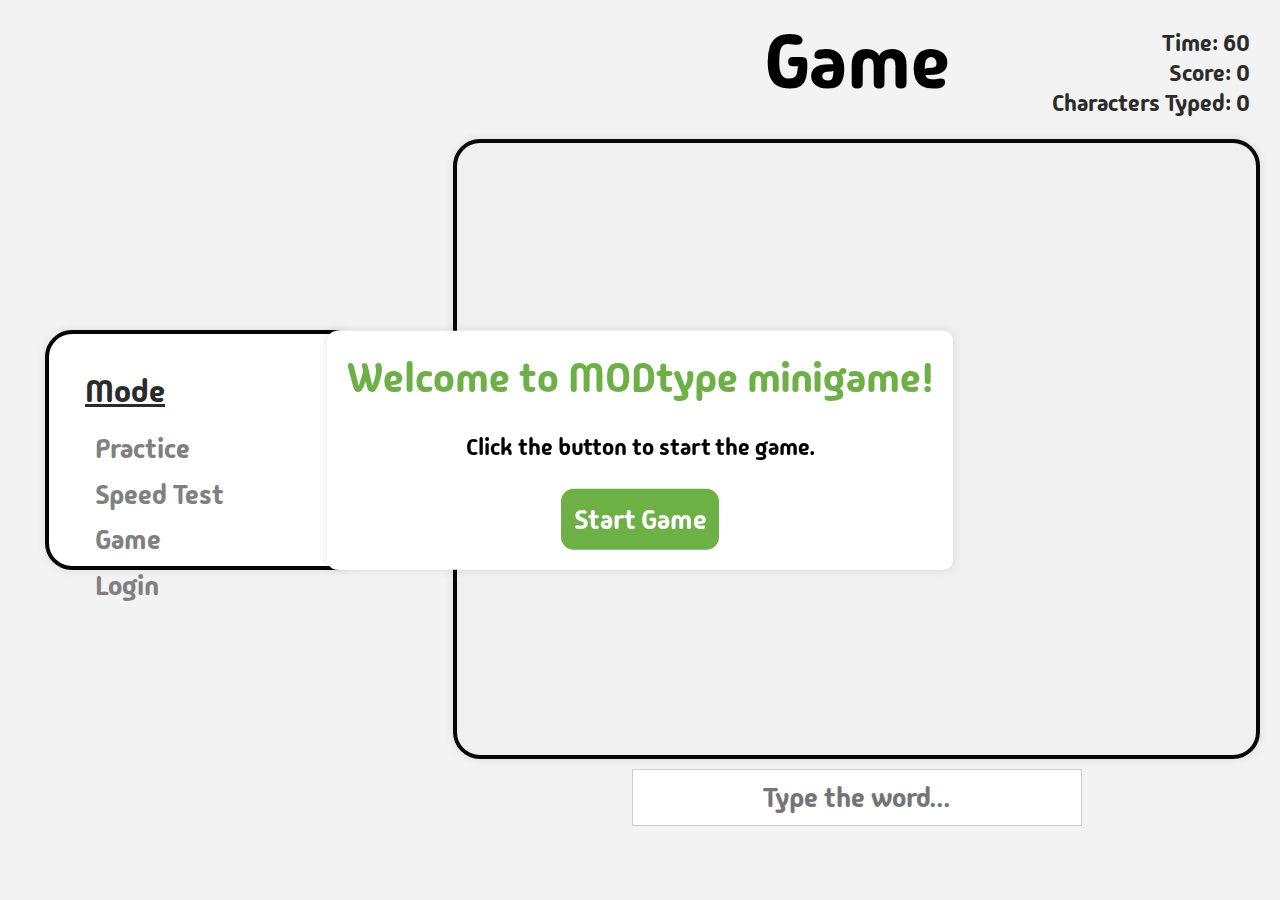
<file: minigame2.html>
<!DOCTYPE html>
<html lang="en">
<head>
    <meta charset="UTF-8">
    <meta name="viewport" content="width=device-width, initial-scale=1.0">
    <title>MODtype minigame</title>
    <link rel="stylesheet" href="stylegame2.css">
</head>
<body>
     <!--scoreboard section design------------------>
     <div class="scoreboard">
        <h3 class="underline">Mode</h3>
        <div class="mode">
          <div class="mode-item">
            <a href="play2.html">Practice</a>
        </div>
        <div class="mode-item">
            <a href="speed2.html">Speed Test</a>
        </div>
        <div class="mode-item">
            <a href="minigame2.html">Game</a>
        </div>
        <div class="mode-item">
          <a href="index.html">Login</a>
      </div>
        </div>
    </div>
      <!--END scoreboard section design-------------------->
 
    <div class="minigame">
        <div id="game-container">
            <!-- ชื่อ MODE -->
            <h1>Game</h1>
            <div class="count-box">        
                <div class="small-box">
                    <div id="timer">Time: 60</div>
                    <div id="score">Score: 0</div>
                    <div id="character-count">Characters Typed: 0</div>
                </div>
            </div>
            <div class="container">
                <!-- Added falling-words-container -->
                <div class="word-box">
                    <div id="falling-words-container"></div>
                </div>
                 <!-- Input box -->
                 <input type="text" id="input" placeholder="Type the word..." autofocus />
            </div>
        </div>
    
        <!-- Modal for Start -->
        <div id="start-modal" class="modal">
            <div class="modal-content">
                <h2>Welcome to MODtype minigame!</h2>
                <p>Click the button to start the game.</p>
                <button id="start-btn">Start Game</button>
            </div>
        </div>
        <!-- Modal for End -->
        <div id="end-modal" class="modal">
            <div class="modal-content">
                <h2>GAME OVER!</h2>
                <p id="end-message">Your score is 0.</p>
                <p id="total-characters">Total characters typed: 0</p> <!-- New paragraph for characters -->
                <p id="wpm">WPM: 0</p> <!-- New paragraph for WPM -->
                <button id="restart-btn">Close</button>
            </div>
        </div>
    
    </div>
    <script src="scriptgame2.js"></script>
    <script>
        // Function to show the start modal
        function showStartModal() {
            const startModal = document.getElementById('start-modal');
            const endModal = document.getElementById('end-modal');
            startModal.style.display = 'flex';
            endModal.style.display = 'none';
            centerModal(startModal);
        }
        // Function to show the end modal
        function showEndModal() {
            const startModal = document.getElementById('start-modal');
            const endModal = document.getElementById('end-modal');
            startModal.style.display = 'none';
            endModal.style.display = 'flex';
            centerModal(endModal);
        }
        // Function to center the modal
        function centerModal(modal) {
            modal.style.justifyContent = 'center';
            modal.style.alignItems = 'center';
        }
        // Function to start the game
        function startGame() {
            document.getElementById('start-modal').style.display = 'none';
            // Add your game start logic here
        }
        // Function to restart the game
        function restartGame() {
            document.getElementById('end-modal').style.display = 'none';
            showStartModal();
            // Add your game restart logic here
        }
        // Example usage: Show the start modal when the page loads
        window.onload = function() {
            showStartModal();
        };
    </script>
</body>
</html>
</file>
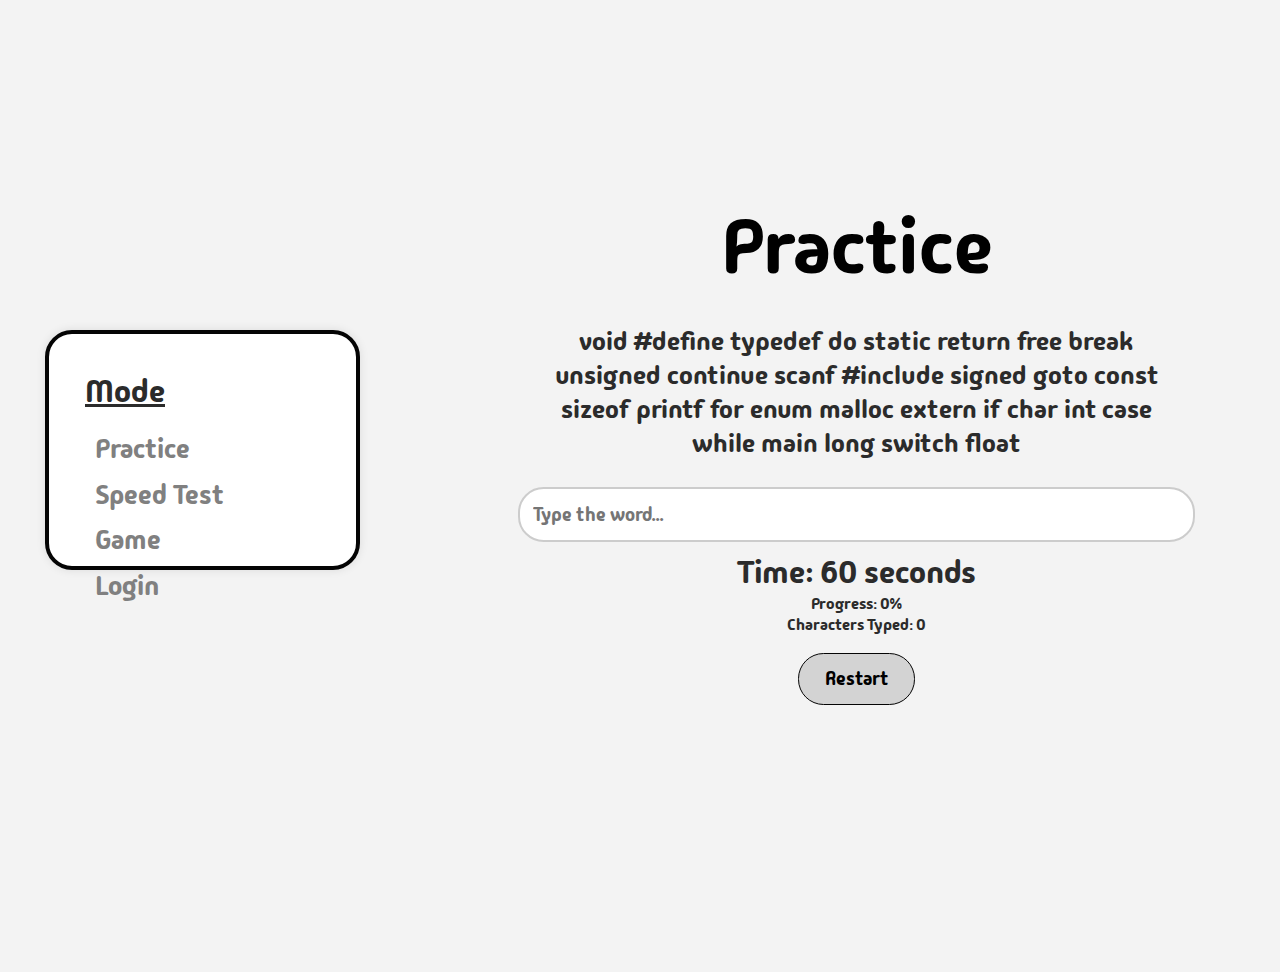
<file: play2.html>
<!DOCTYPE html>
<html lang="th">
<head>
    <meta charset="UTF-8">
    <meta name="viewport" content="width=device-width, initial-scale=1.0">
    <title>MODtype</title>
    <link rel="stylesheet" href="styleplay2.css">
    <link href="https://fonts.googleapis.com/css2?family=Roboto:wght@400;700&display=swap" rel="stylesheet">
    <style>
        body {
            font-family: 'Arial', sans-serif;
        }
    </style>
</head>
<body>
    
     <!--scoreboard section design------------------>
     <div class="scoreboard">
   
        <h3 class="underline">Mode</h3>
        <div class="mode">
          <div class="mode-item">
            <a href="play2.html">Practice</a>
        </div>
        <div class="mode-item">
            <a href="speed2.html">Speed Test</a>
        </div>
        <div class="mode-item">
            <a href="minigame2.html">Game</a>
        </div>
        <div class="mode-item">
          <a href="index.html">Login</a>
      </div>
        </div>
    </div>
      <!--END scoreboard section design-------------------->
    
    <div id="app">
        <!--<h1>MODtype</h1> -->
        <h1>Practice</h1> 
        <!-- เลือกเวลานับถอยหลัง -->
 
        
        <p id="text-to-type"></p>
        <input type="text" id="input-box" placeholder="Type the word..." autocomplete="off">
        <div id="timer">Time: 60 seconds</div> <!-- เวลาถอยหลังเริ่มต้นที่ 30 วินาที -->
        <div id="accuracy">Progress: 0%</div>
        <div id="character-count">Characters Typed: 0</div>
        <div id="status"></div> <!-- แสดงสถานะเมื่อพิมพ์เสร็จ -->
        <button onclick="startNewTest()">Restart</button>
        
        
    </div>
   
    <div id="popup" class="popup">
        <div class="popup-content">
            <h2 id="popup-status"></h2>
            <p id="popup-accuracy"></p>
            <p id="popup-time"></p>
            <p id="popup-typed"></p>
            <p id="popup-characters"></p>
            <p id="popup-wpm"></p>
            <button onclick="closePopup()">close</button>
        </div>
    </div>
    <script src="script2.js"></script>
</body>
</html>
</file>
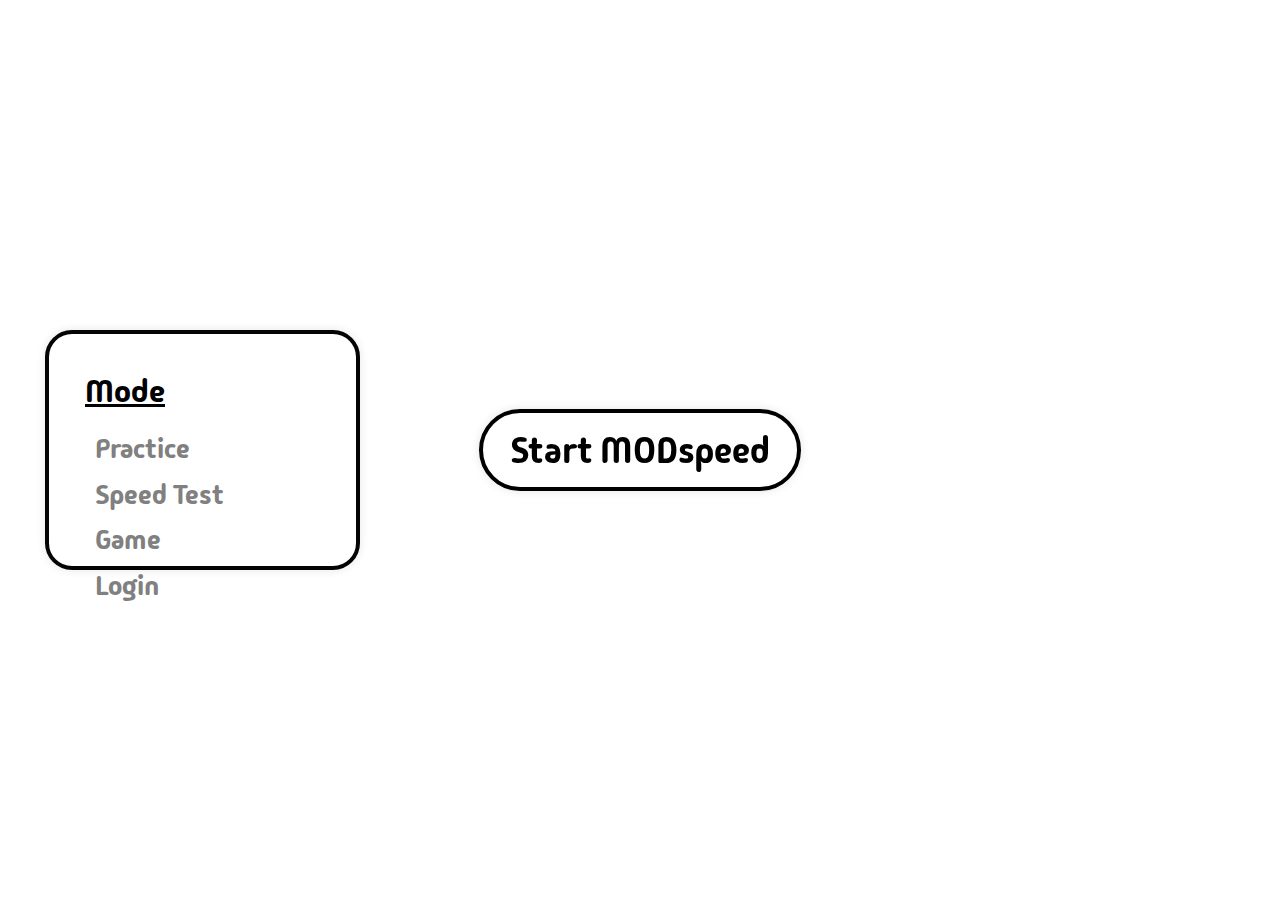
<file: speed2.html>
<!DOCTYPE html>
<html lang="en">
<head>
  <meta charset="UTF-8">
  <meta name="viewport" content="width=device-width, initial-scale=1.0">
  <title>Speed Test Game</title>
  <link rel="stylesheet" href="stylespeed2.css">
</head>
<body>
     <!--scoreboard section design------------------>
     <div class="scoreboard">
 
      <h3 class="underline">Mode</h3>
      <div class="mode">
        <div class="mode-item">
          <a href="play2.html">Practice</a>
      </div>
      <div class="mode-item">
          <a href="speed2.html">Speed Test</a>
      </div>
      <div class="mode-item">
          <a href="minigame2.html">Game</a>
      </div>
      <div class="mode-item">
        <a href="index.html">Login</a>
    </div>
      </div>
  </div>
    <!--END scoreboard section design-------------------->
  <div id="game">
    <!-- เก่า -->
    <!-- <button id="start-btn">Start MODspeed</button> -->
    <!-- Modal for Start -->
    <div id="start-modal" class="modal">
      <button id="start-btn" class="modal-content">
        <p class="one">Start MODspeed</p>
      </button>
    </div>
    <div id="score-time" class="hidden">
      <div class="small-box">
        <div id="time">Time: 60</div>
        <div id="score">Score: 0</div>
        <div id="character-count">Characters Typed: 0</div>
      </div>
    </div>
    <div class="container">
      <!-- ชื่อ MODE -->
      <h1 id="mode" class="hidden">MODspeed</h1>
      <div id="word-container" class="hidden">
        <span id="word"></span>
      </div>
  
      <input type="text" id="input" class="hidden" placeholder="Type the word" autocomplete="off">
    </div>
  </div>
  <div id="popup" class="hidden">
    <div class="modal-content">
      <h2>GAME OVER!</h2>
      <p>Your <span id="final-score"></span></p>
      <p><span id="final-characters"></span></p> <!-- Display Total Characters Typed -->
      <p><span id="final-wpm"></span></p> <!-- Added WPM display -->
      <button id="restart-btn">Restart</button>
    </div>
  </div>
  <script src="scriptspeed2.js"></script>
</body>
</html>
</file>
<file: stylegame2.css>
@import url('https://fonts.googleapis.com/css2?family=Madimi+One&display=swap');
* {
    margin: 0;
    padding: 0;
    box-sizing: border-box;
    text-decoration: none;
    border: none;
    outline: none;
    scroll-behavior: smooth;
    font-family: "Madimi One", sans-serif;
    font-weight: 400;
    font-style: normal;
}
html {
    font-size: 62.5%;
    overflow: hidden;
}
body {
    background-color: #f3f3f3;
    color: #2b2b2b; /* text color */
    display: flex; /* Use flexbox layout */
    justify-content: space-between; /* Center horizontally */
    align-items: center; /* Center vertically */
    text-align: center;
    gap: 1vh;
}
body {
    margin: 0;
    padding: 0;
    height: 100vh; /* เพื่อให้มีความสูงที่พอจะเลื่อน */
    overflow-y: scroll; /* สร้าง scroll bar */
}
h1 {
    font-size: 6vw; /* Set font size for h1 */
    color: black; /* Set text color for h1 */
    margin-bottom: 0vh; /* Add margin below h1 */
    position: absolute;
}
.minigame {
    margin: 0;
    padding: 0;
    box-sizing: border-box;
    text-decoration: none;
    border: none;
    outline: none;
    position: flex;
    flex: 1;  /* มีทำไมไม่รู้ แต่มีแล้วดีกว่า */
    justify-content: center; /* Center horizontally */
    align-items: center;
    width: 100%;
    padding-top: 0vh; /* 70% down from the top of the viewport */
    text-align: center;
}
#game-container {
    display: flex;
    width: 100%;
    flex-direction: column; /* Arrange children in a column */
    justify-items: flex-end; /* Align children to the bottom */
    align-items: center; /* Center children horizontally */
    height: 100vh; /* Full viewport height */
    box-sizing: border-box; /* Include padding and border in the element's total width and height */
    padding: 1rem; /* Add some padding */
    position: relative; /* Ensure the container is positioned relative for absolute positioning of falling words */
    overflow: hidden; /* Hide overflowing content */
}
.count-box {
    position: relative;
    display: flex;
    width: 100%;
    height: 10vh;
    border-radius: 3vh;
    justify-content: space-between;
    align-items: center;
    padding: 1rem;
    box-sizing: border-box;
    margin-bottom: 2rem;
}
.small-box {
    margin-top: 4vh;
    display: flex;
    justify-content: flex-end; /* Align items to the right */
    flex-wrap: wrap; /* Allow items to wrap to the next line */
    width: 100%; /* Full width */
    padding: 1rem; /* Add some padding */
    border-radius: 3vh; /* Add rounded corners */
    margin-bottom: 0rem; /* Add margin to separate from other elements */
    flex-direction: column;
    align-items: flex-end;
    font-size: 2.5vh;
}
/* Ensure the container uses Flexbox layout */
.container {
    margin-top: 1vh;
    display: flex;
    width: 100%;
    flex-direction: column; /* Arrange children in a column */
    justify-content: flex-end; /* Align children to the bottom */
    align-items: center; /* Center children horizontally */
    height: 100vh; /* Full viewport height */
    box-sizing: border-box; /* Include padding and border in the element's total width and height */
    padding: 1rem; /* Add some padding */
    position: relative; /* Ensure the container is positioned relative for absolute positioning of falling words */
    overflow: hidden; /* Hide overflowing content */
}
/* Style for .word-box */
.word-box {
    background-color: #f0f0f0;
    border: 0.5vh solid #080808;  /* border line color */
    box-sizing: border-box;
    box-shadow: 0 0 10px rgba(0, 0, 0, 0.1);
    width: 100%;
    height: 100%;
    border-radius: 3vh;
    margin-bottom: 1rem;
    overflow: hidden; /* Hide overflowing content */
}
/* Style for falling words container */
#falling-words-container {
    position: relative;
    width: 100%; /* Full width */
    height: 100%; /* Full height */
    overflow: hidden; /* Hide overflowing content */
}
/* Style for falling words */
.falling-word {
    position: absolute;
    font-size: 3vh;
    color: black; /* Text color */
    background-color: none; /* Background color */
    padding: 0.5rem; /* Add some padding */
    border-radius: 0.5rem; /* Add rounded corners */
}
.word {
    position: absolute;
    font-size: 3vh;
    font-weight: bold;
    color: #333;
    opacity: 1;
    width: 10vh; /* กำหนดขนาดของคำ */
    text-align: center;
    z-index: 500; /* คำจะอยู่เหนือทุกสิ่ง */
    transition: top 5s linear; /* Transition สำหรับคำที่ตก */
}
#input {
    padding: 1rem;
    font-size: 3vh;
    width: 80%;
    max-width: 50vh;
    display: flex;
    text-align: center;
    margin-bottom: 6vh;
    z-index: 1000; /* Ensure input is above falling words */
    box-sizing: border-box;
    background-color: white;
    border: 1px solid #ccc;
}
.word:hover {
    color: red;
}
/* Ensure the modal container covers the entire viewport */
.modal {
display: none; /* Hidden by default */
position: fixed; /* Fixed position to ensure it stays in place */
top: 50%; /* 50% from the top */
left: 50%; /* 50% from the left */
transform: translate(-50%, -50%); /* Adjust for exact center alignment */
width: 70%; /* Optional: to make the modal smaller */
max-width: 100vh; /* Optional: max width for large screens */
color: black; /* Text color */
padding: 20px;
border-radius: 10px; /* Optional: rounded corners */
z-index: 1000; /* Ensure it appears above other content */
text-align: center;
justify-content: center;
z-index: 1000;
}
#start-modal, #end-modal {
    display: none;
}
/* Style for .modal-content */
.modal-content {
    background-color: white;
    padding: 2rem;
    border-radius: 1rem;
    box-shadow: 0 0 10px rgba(0, 0, 0, 0.1);
    text-align: center;
    max-width: 90%; /* Optional: limit the width of the modal content */
    max-height: 90%; /* Optional: limit the height of the modal content */
    overflow: auto; /* Optional: add scroll if content overflows */
    align-items: center;
}
#start-modal h2 {
    color: #6db146;
    font-size: 4.5vh;
}
#end-modal h2 {
    color: #f44336;
    font-size: 4.5vh;
}
.modal-content p {
    font-size: 2.5vh;
    margin-top: 3vh;
}
#start-modal {
    display: none;
}
#end-modal {
    display: none;
}
#start-modal button {
    background-color: #6db146;
    border: none;
    padding: 1vw;
    margin-top: 3vh;
    color: white;
    cursor: pointer;
    border-radius: 1vw;
    transition: all 0.4s ease; /* Smooth transition for hover effects */
    font-size: 3vh;
}
#start-modal button:hover {
    background-color: #78d400; /* Change background color on hover */
    color: #ffffff; /* Change text color on hover */
    transform: translate(0px, -0.5vh);
}
#end-modal button {
    background-color: #f44336;
    border: none;
    padding: 1vw;
    margin-top: 3vh;
    color: white;
    cursor: pointer;
    border-radius: 1vw;
    transition: all 0.4s ease; /* Smooth transition for hover effects */
    font-size: 3vh;
}
#end-modal button:hover {
    background-color: #ca312f; /* Change background color on hover */
    color: #ffffff; /* Change text color on hover */
    transform: translate(0px, -0.5vh);
}
/*------------------Scoreboard-------------------------------------*/
.scoreboard {
    width: 35vh;
    padding: 4vh;
    margin: 4vh 5vw 4vh 5vh;
    background-color: white;
    border: 0.5vh solid #040404;  /* border line color*/
    box-shadow: 0 0 10px rgba(0, 0, 0, 0.1);
    position: relative;
    left: 0;
    top: 0;
    height: 90%;
    max-height: 24rem;
    box-sizing: border-box;
    border-radius: 3vh;
    z-index: 999; /* High z-index to ensure it's on top */
}
.scoreboard h2,
.scoreboard h3 {
    text-align: left;
    margin-bottom: 2vh;
}
.profile {
    display: flex;
    align-items: center;
    margin-bottom: 2vh;
}
.profile span {
    font-size: 4vh;
    font-weight: bold;
}
.metrics, .mode, .score-list {
    margin-bottom: 2vh;
}
.metrics div, .mode div, .score-list div {
    display: flex;
    justify-content: space-between;
    margin-bottom: 1vh;
    font-size: 1.7vh;
}
.score-list .score-item {
    background-color: hsl(0, 0%, 78%);
    border-radius: 3vh;
    border: 0.1vw solid #000000;
    padding: 0.8vh 3vh;
    text-align: center;
}
.mode-item a {
    display: block; /* Make the anchor tag a block element */
    text-decoration: none; /* Remove underline from links */
    color: inherit; /* Inherit color from parent element */
    padding: 0.1vh; /* Add some padding */
    border: 0vh solid #ffffff; /* Add a border */
    border-radius: 1vh; /* Add rounded corners */
    transition: all 0.4s ease; /* Smooth transition for hover effects */
}
.mode-item a:hover {
    background-color: #c0c0c0; /* Change background color on hover */
    color: #2b2b2b; /* Change text color on hover */
    transform: translate(0px, -0.5vh);
}
.mode .mode-item {
    font-size: 3vh;
    color: rgb(128, 128, 128);
    margin: 1vh;
}
.underline {
    text-decoration: underline;
    font-size: 3.5vh;
}
/*------------------END---Scoreboard-------------------------------------*/
</file>
<file: styleplay2.css>
@import url('https://fonts.googleapis.com/css2?family=Madimi+One&display=swap');
* {
    margin: 0;
    padding: 0;
    box-sizing: border-box;
    text-decoration: none;
    border: none;
    outline: none;
    scroll-behavior: smooth;
    font-family: "Madimi One", sans-serif;
    font-weight: 400;
    font-style: normal;
}
:root{
    --bg--color: #CB8A4E;
    --second-bg-color: #112e42;
    --text-color: #2b2b2b;
    --main-color: #112e42;
}
body {
    display: flex; /* Use flexbox layout */
    justify-content: space-between; /* Center horizontally */
    align-items: center; /* Center vertically */
    padding: 0;
    height: 100vh; /* Full viewport height */
    background-image: url(/codeExplore/modtype/play2.png);
    text-align: center;
    margin-bottom: 8vh;
    gap: 1vh;
    color: var(--text-color);
    background: var(--bg--color);
    overflow-y: scroll; /* สร้าง scroll bar */
    background-color: #f3f3f3;
}
html {
    overflow: hidden;
}
#app {
    position: flex;
    flex: 1;  /* มีทำไมไม่รู้ แต่มีแล้วดีกว่า */
    justify-content: center; /* Center horizontally */
    align-items: center;
    width: 100%;
    padding-top: 0vh; /* 70% down from the top of the viewport */
    text-align: center;
}
#app h1 {
    font-size: 6vw; /* Set font size for h1 */
    color: black; /* Set text color for h1 */
    margin-bottom: 3vh; /* Add margin below h1 */
}
#app label, select {
    font-size: 1.4vw;
    margin-bottom: 4vw;
}
#input-box {
    width: 80%;
    padding: 1vw;
    font-size: 1.5vw;
    margin-top: 3vh;
    border: .2vw solid #ccc;
    border-radius: 2vw;
}
#timer, #accuracy #status{
    margin-top: 1vh;
    font-size: 2.5vw;
}
button {
    border: 0.2vh solid #040404;  /* border line color*/
    background-color: #d3d3d3; /* Green background */
    color: rgb(0, 0, 0); /* White text */
    font-size: 1.5vw; /* Text size */
    padding: 1vw 2vw; /* Padding around the text */
    border-radius: 2vw; /* Rounded corners */
    cursor: pointer; /* Pointer cursor on hover */
    transition: all 0.4s ease; /* Smooth transition for hover effects */
    margin-top: 2vh; /* Space between button and other elements */
}
button:hover {
    background-color: #c0c0c0; /* Change background color on hover */
    color: #ffffff; /* Change text color on hover */
    transform: translate(0px, -0.5vh);
}
#popup {
    position: fixed;
    top: 0;
    left: 0;
    width: 100%;
    height: 100%;
    background-color: rgba(0, 0, 0, 0.5);
    display: none;
    justify-content: center;
    align-items: center;
    z-index: 1000000;  /* ให้อยู่เหนือทุกสิ่ง */
    font-size: 3vh;
}
.popup-content {
    background-color: white;
    padding: 2rem;
    padding-left: 7rem;
    padding-right: 7rem;
    border-radius: 1rem;
    box-shadow: 0 0 10px rgba(0, 0, 0, 0.1);
    text-align: center;
}
.popup-content h2 {
    margin-bottom: 2vw;
}
#popup-typed {
    display: none; /* ซ่อนองค์ประกอบ */
}
.popup-content button {
    background-color: #f44336;
    border: none;
    padding: 1vw;
    margin-top: 3vh;
    color: white;
    cursor: pointer;
    border-radius: 1vw;
}
.popup-content button:hover {
    background-color: #ca312f;
    transform: translate(0px, -0.5vh);
}
#popup-status {
    color: #6db146;
    font-size: 4.5vh;
    margin-bottom: 3vh;
}
#text-to-type {
    user-select: none; /* ปิดการเลือกข้อความ */
    -webkit-user-select: none; 
    -ms-user-select: none;
    -moz-user-select: none;
    width: 48vw;  /* กำหนดความกว้างสูงสุดของข้อความสุ่ม */
    font-size: 2vw; /* Text size */
    word-wrap: break-word;  /* ทำให้คำยาว ๆ ถูกตัดไปบรรทัดถัดไป */
    flex-wrap: wrap;  /* ข้อความจะจัดวางที่เกินจากบนลงล่าง */
    justify-self: center;  /* ทำให้ข้อความสุ่มอยู่ตรงกลาง */
} 
/*------------------Scoreboard-------------------------------------*/
.scoreboard {
    width: 35vh;
    padding: 4vh;
    margin: 4vh 5vw 4vh 5vh;
    background-color: white;
    border: 0.5vh solid #040404;  /* border line color*/
    box-shadow: 0 0 10px rgba(0, 0, 0, 0.1);
    position: relative;
    left: 0;
    top: 0;
    height: 90%;
    max-height: 15rem;
    box-sizing: border-box;
    border-radius: 3vh;
    z-index: 999; /* High z-index to ensure it's on top */
}
.scoreboard h2,
.scoreboard h3 {
    text-align: left;
    margin-bottom: 2vh;
}
.profile {
    display: flex;
    align-items: center;
    margin-bottom: 2vh;
}
.profile span {
    font-size: 4vh;
    font-weight: bold;
}
.metrics, .mode, .score-list {
    margin-bottom: 2vh;
}
.metrics div, .mode div, .score-list div {
    display: flex;
    justify-content: space-between;
    margin-bottom: 1vh;
    font-size: 1.7vh;
}
.score-list .score-item {
    background-color: hsl(0, 0%, 78%);
    border-radius: 3vh;
    border: 0.1vw solid #000000;
    padding: 0.8vh 3vh;
    text-align: center;
}
.mode-item a {
    display: block; /* Make the anchor tag a block element */
    text-decoration: none; /* Remove underline from links */
    color: inherit; /* Inherit color from parent element */
    padding: 0.1vh; /* Add some padding */
    border: 0vh solid #ffffff; /* Add a border */
    border-radius: 1vh; /* Add rounded corners */
    transition: all 0.4s ease; /* Smooth transition for hover effects */
}
.mode-item a:hover {
    background-color: #c0c0c0; /* Change background color on hover */
    color: #2b2b2b; /* Change text color on hover */
    transform: translate(0px, -0.5vh);
}
.mode .mode-item {
    font-size: 3vh;
    color: rgb(128, 128, 128);
    margin: 1vh;
}
.underline {
    text-decoration: underline;
    font-size: 3.5vh;
}
/*------------------END---Scoreboard-------------------------------------*/
</file>
<file: stylespeed2.css>
@import url('https://fonts.googleapis.com/css2?family=Madimi+One&display=swap');
* {
  margin: 0;
  padding: 0;
  box-sizing: border-box;
  font-family: "Madimi One", sans-serif;
  font-weight: 400;
  font-style: normal;
}
body {
  font-family: Arial, sans-serif;
  height: 100vh;
  background-color: white;
  display: flex; /* Use flexbox layout */
  justify-content: space-between; /* Center horizontally */
  align-items: center; /* Center vertically */
  text-align: center;
  gap: 1vh;
}
#game {
  margin: 0;
  padding: 0;
  box-sizing: border-box;
  text-decoration: none;
  border: none;
  outline: none;
  position: flex;
  flex: 1;  /* มีทำไมไม่รู้ แต่มีแล้วดีกว่า */
  justify-content: center; /* Center horizontally */
  align-items: center;
  width: 50%;
  padding-top: 0vh; /* 70% down from the top of the viewport */
  text-align: center;
}
.modal {
  position: fixed; /* Fixed position to ensure it stays in place */
  top: 50%; /* 50% from the top */
  left: 50%; /* 50% from the left */
  transform: translate(-50%, -50%); /* Adjust for exact center alignment */
  width: 70%; /* Optional: to make the modal smaller */
  max-width: 100vh; /* Optional: max width for large screens */
  padding: 20px;
  border-radius: 10px; /* Optional: rounded corners */
  z-index: 1000; /* Ensure it appears above other content */
  text-align: center;
  justify-content: center;
  z-index: 1000;
}
#start-btn {
  margin: 2vh 0; /* Add vertical spacing between buttons */
  padding: 1.5vh 3vh; /* Add padding for better appearance */
  border: 0.5vh solid  #000; /* Add a border for visual separation */
  border-radius: 5vh; /* Add rounded corners */
  text-decoration: none; /* Remove underline from links */
  color: #000; /* Set text color */
  font-size: 4vh; /* ขนาดเริ่มต้นของปุ่ม */
}
#start-btn :hover{
  font-size: 5vh; /* ขนาดเริ่มต้นของปุ่ม */
  color: #ffffff; /* Set text color */
  transition: 0.7s;
  border: none;
}
#score-time {
  position: absolute;
  top: 2vh;
  right: 1vh;
}
.small-box {
  margin-top: 4vh;
  display: flex;
  justify-content: flex-end; /* Align items to the right */
  flex-wrap: wrap; /* Allow items to wrap to the next line */
  width: 100%; /* Full width */
  padding: 1rem; /* Add some padding */
  border-radius: 3vh; /* Add rounded corners */
  margin-bottom: 0rem; /* Add margin to separate from other elements */
  flex-direction: column;
  align-items: flex-end;
  font-size: 2.5vh;
}
.container {
  margin-top: 1vh;
  display: flex;
  width: 100%;
  flex-direction: column; /* Arrange children in a column */
  justify-content: center;
  align-items: center; /* Center children horizontally */
  height: 100vh; /* Full viewport height */
  box-sizing: border-box; /* Include padding and border in the element's total width and height */
  padding: 1rem; /* Add some padding */
  position: relative; /* Ensure the container is positioned relative for absolute positioning of falling words */
  overflow: hidden; /* Hide overflowing content */
}
h1 {
  font-size: 7vw; /* Set font size for h1 */
  color: black; /* Set text color for h1 */
  margin-bottom: 0vh; /* Add margin below h1 */
  position: absolute;
  margin-bottom: 30vh;
}
/* อันเก่า */
#word-container {
  width: 200vh; /* ปรับความกว้างของกรอบที่คำวิ่ง */
  max-width: 600vw; /* ความกว้างสูงสุด */
  height: 15vh;
  margin-top: 30vh;
  font-size: 6vh;
  font-weight: bold;
  position: relative;
  white-space: nowrap;
  overflow: hidden;
  border: 0.7vh solid black; /* เพิ่มเส้นกรอบสีขาว */
  border-radius: 4vh; /* เพิ่มมุมโค้งให้กรอบ */
}
#word-container {
  background-color: #f0f0f0;
  border: 0.5vh solid #080808;  /* border line color */
  box-sizing: border-box;
  box-shadow: 0 0 10px rgba(0, 0, 0, 0.1);
  width: 100vh;
  height: 10vh;
  border-radius: 3vh;
  margin-bottom: 1rem;
  overflow: hidden; /* Hide overflowing content */
  /* display: flex; ห้ามนะเว้ยยย */
}
#word {
  position: absolute;
  top: 50%;
  transform: translateY(-50%);
}
#input {
  padding: 1.2vh;
  font-size: 3vh;
  width: 80%;
  max-width: 50vh;
  text-align: center;
  margin-bottom: 6vh;
  z-index: 1000; /* Ensure input is above falling words */
  box-sizing: border-box;
  background-color: white;
  border: 1px solid #ccc;
}
#popup {
  display: none; /* Hidden by default */
  position: fixed; /* Fixed position to ensure it stays in place */
  top: 50%; /* 50% from the top */
  left: 50%; /* 50% from the left */
  transform: translate(-50%, -50%); /* Adjust for exact center alignment */
  width: 70%; /* Optional: to make the modal smaller */
  max-width: 100vh; /* Optional: max width for large screens */
  color: black; /* Text color */
  padding: 20px;
  border-radius: 10px; /* Optional: rounded corners */
  z-index: 1000; /* Ensure it appears above other content */
  text-align: center;
  justify-content: center;
  z-index: 1000;
}
.modal-content {
    background-color: white;
    padding: 2rem;
    border-radius: 1rem;
    box-shadow: 0 0 10px rgba(0, 0, 0, 0.1);
    text-align: center;
    max-width: 90%; /* Optional: limit the width of the modal content */
    max-height: 90%; /* Optional: limit the height of the modal content */
    overflow: auto; /* Optional: add scroll if content overflows */
    align-items: center;
}
h2 {
  color: #f44336;
  font-size: 4.5vh;
  margin-bottom: 3vh;
}
p .one {
  font-size: 2.5vh;
  margin-bottom: 3vh;
}
#popup button {
  background-color: #f44336;
  border: none;
  padding: 1vw;
  margin-top: 3vh;
  color: white;
  cursor: pointer;
  border-radius: 1vw;
  transition: all 0.4s ease; /* Smooth transition for hover effects */
  font-size: 3vh;
}
#popup button:hover {
  background-color: #ca312f; /* Change background color on hover */
  color: #ffffff; /* Change text color on hover */
  transform: translate(0px, -0.5vh);
}
.hidden {
  display: none;
}
button {
  margin: 2vh 0; /* Add vertical spacing between buttons */
  padding: 1.5vh 3vh; /* Add padding for better appearance */
  border: 0.5vh solid  #000; /* Add a border for visual separation */
  border-radius: 5vh; /* Add rounded corners */
  text-decoration: none; /* Remove underline from links */
  color: #000; /* Set text color */
  font-size: 4vh; /* ขนาดเริ่มต้นของปุ่ม */
}
button:hover {
  font-size: 5vh; /* ขนาดของปุ่มเมื่อเม้าส์ชี้ */
  background-color: #78d400;
  color: #fff;
  border: #78d400;
  transition: 0.7s;
  
  transform: translate(0px, -10px);
}
/*------------------Scoreboard-------------------------------------*/
.scoreboard {
  width: 35vh;
  padding: 4vh;
  margin: 4vh 5vw 4vh 5vh;
  background-color: white;
  border: 0.5vh solid #040404;  /* border line color*/
  box-shadow: 0 0 10px rgba(0, 0, 0, 0.1);
  position: relative;
  left: 0;
  top: 0;
  height: 90%;
  max-height: 15rem;
  box-sizing: border-box;
  border-radius: 3vh;
  z-index: 999; /* High z-index to ensure it's on top */
}
.scoreboard h2,
.scoreboard h3 {
  text-align: left;
  margin-bottom: 2vh;
}
.profile {
  display: flex;
  align-items: center;
  margin-bottom: 2vh;
}
.profile span {
  font-size: 4vh;
  font-weight: bold;
}
.metrics, .mode, .score-list {
  margin-bottom: 2vh;
}
.metrics div, .mode div, .score-list div {
  display: flex;
  justify-content: space-between;
  margin-bottom: 1vh;
  font-size: 1.7vh;
}
.score-list .score-item {
  background-color: hsl(0, 0%, 78%);
  border-radius: 3vh;
  border: 0.1vw solid #000000;
  padding: 0.8vh 3vh;
  text-align: center;
}
.mode-item a {
  display: block; /* Make the anchor tag a block element */
  text-decoration: none; /* Remove underline from links */
  color: inherit; /* Inherit color from parent element */
  padding: 0.1vh; /* Add some padding */
  border: 0vh solid #ffffff; /* Add a border */
  border-radius: 1vh; /* Add rounded corners */
  transition: all 0.4s ease; /* Smooth transition for hover effects */
}
.mode-item a:hover {
  background-color: #c0c0c0; /* Change background color on hover */
  color: #2b2b2b; /* Change text color on hover */
  transform: translate(0px, -0.5vh);
}
.mode .mode-item {
  font-size: 3vh;
  color: rgb(128, 128, 128);
  margin: 1vh;
}
.underline {
  text-decoration: underline;
  font-size: 3.5vh;
}
/*------------------END---Scoreboard-------------------------------------*/
</file>
